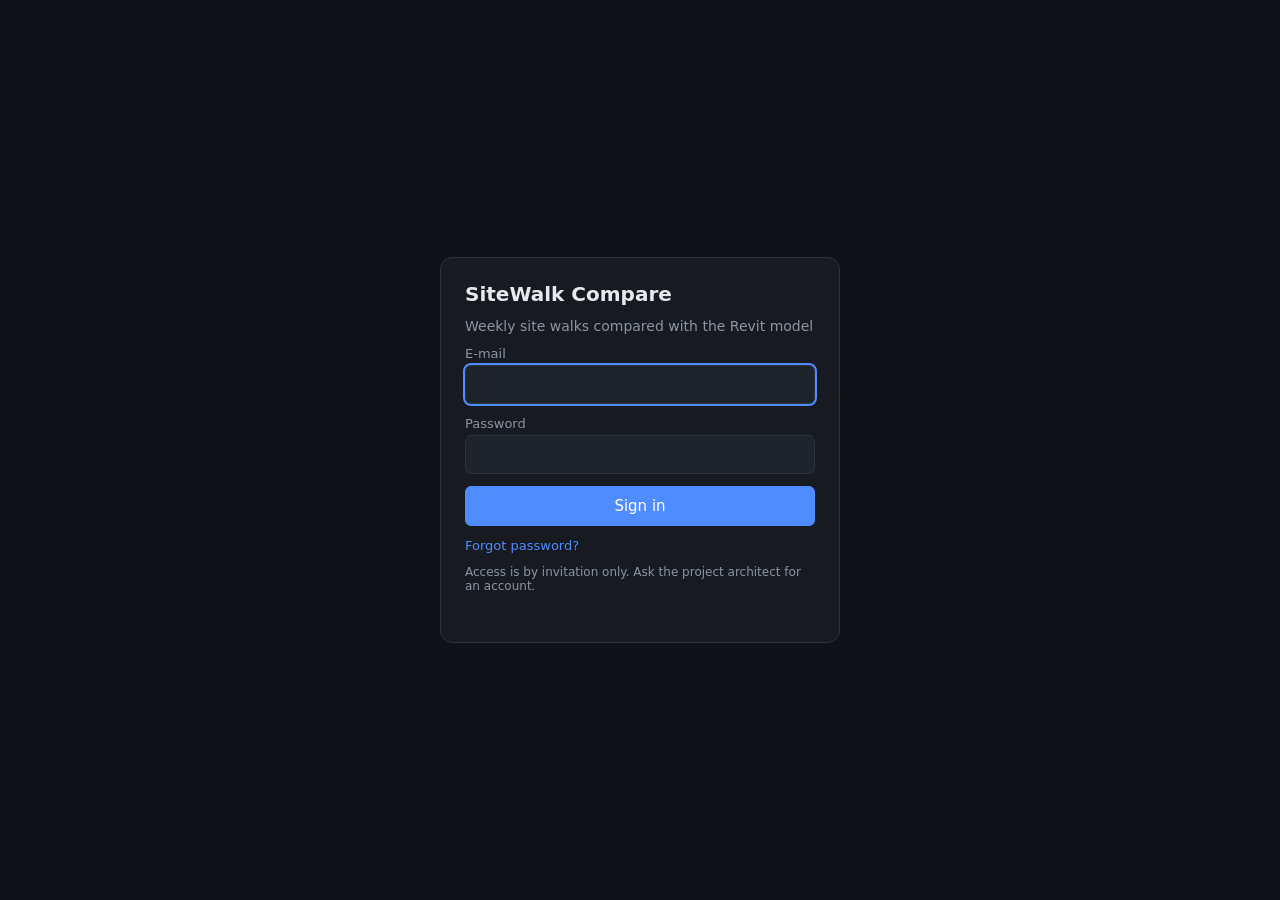
<file: index.html>
<!doctype html>
<html lang="en">
<head>
  <meta charset="utf-8" />
  <meta name="viewport" content="width=device-width, initial-scale=1, viewport-fit=cover" />
  <meta name="apple-mobile-web-app-capable" content="yes" />
  <meta name="mobile-web-app-capable" content="yes" />
  <meta name="apple-mobile-web-app-status-bar-style" content="black" />
  <meta name="apple-mobile-web-app-title" content="SiteWalk" />
  <meta name="theme-color" content="#0f1216" />
  <title>SiteWalk Compare</title>
  <script type="module" crossorigin src="./assets/viewer-B2kI8DRV.js"></script>
  <link rel="stylesheet" crossorigin href="./assets/viewer-DqSb_jwV.css">
</head>
<body>
  <div class="app">
    <header class="top">
      <a href="./" class="home" title="All projects">← Projects</a>
      <h1>SiteWalk Compare</h1>
      <select id="project" title="Project"></select>
      <select id="week" title="Week"></select>
      <label title="When switching weeks, jump to the frame taken from the same spot"><input type="checkbox" id="samespot" checked /> same spot</label>
      <span id="verdict" class="badge">-</span>
      <span class="spacer"></span>
      <span id="who" class="muted small" hidden></span>
      <button id="signout" data-signout hidden title="Sign out of SiteWalk on this device">Sign out</button>
      <a id="alignlink" href="#">Align this week</a>
    </header>

    <main class="panes" id="panes">
      <div class="pane" id="pane-video">
        <div class="label">1 · Site video</div>
        <div class="tools"><button data-max="pane-video" title="Maximise">⤢</button></div>
        <video id="video" playsinline muted preload="auto" crossorigin="anonymous"></video>
        <button id="tapplay" class="tapplay" hidden>▶ Tap to load the video</button>
      </div>
      <div class="pane" id="pane-model">
        <div class="label">2 · Revit walkthrough</div>
        <div class="tools">
          <button id="freelook" title="Orbit freely; click again to follow the walk">Free look</button>
          <button data-max="pane-model" title="Maximise">⤢</button>
        </div>
        <div class="lost">Tracking lost</div>
      </div>
      <div class="pane overlay" id="pane-overlay">
        <div class="label">3 · Overlay: Revit over site</div>
        <div class="tools"><button data-max="pane-overlay" title="Maximise">⤢</button></div>
        <div class="lost">Tracking lost: no overlay for this part of the walk</div>
      </div>
    </main>

    <footer class="controls">
      <div class="group">
        <button id="play" class="primary" title="Play / pause (space)">▶</button>
        <button id="back" title="Previous frame (,)">⏮</button>
        <button id="fwd" title="Next frame (.)">⏭</button>
      </div>
      <input id="scrub" class="scrub" type="range" min="0" max="1000" step="1" value="0" />
      <span id="time" class="time">0:00.0 / 0:00.0</span>
      <select id="speed" title="Speed">
        <option value="0.25">0.25×</option><option value="0.5">0.5×</option><option value="1" selected>1×</option><option value="2">2×</option>
      </select>
      <div class="group">
        <select id="mode" title="Overlay style">
          <option value="edges" selected>Edges</option>
          <option value="ghost">Ghost</option>
          <option value="wire">Wireframe</option>
          <option value="category">Colour by category</option>
        </select>
        <label class="muted" title="Overlay opacity">opacity <input id="opacity" type="range" min="0.1" max="1" step="0.05" value="0.85" /></label>
        <details class="cats"><summary>Categories</summary><div class="menu" id="cats"></div></details>
      </div>
    </footer>
  </div>
</body>
</html>
</file>
<file: assets/viewer-DqSb_jwV.css>
:root{--bg:#0f1216;--panel:#171b21;--panel2:#1e242c;--line:#2b333d;--text:#e6e9ee;--muted:#8b95a3;--accent:#4f8cff;--ok:#34d399;--warn:#fbbf24;--bad:#f87171;--lightningcss-light: ;--lightningcss-dark:initial;color-scheme:dark;font-family:system-ui,-apple-system,Segoe UI,Roboto,sans-serif;font-size:14px}*{box-sizing:border-box}[hidden]{display:none!important}html,body{background:var(--bg);height:100%;color:var(--text);margin:0}button,select,input{font:inherit;color:inherit}button,select{background:var(--panel2);border:1px solid var(--line);cursor:pointer;border-radius:6px;padding:5px 10px}button:hover,select:hover{border-color:#3d4856}button.primary{background:var(--accent);border-color:var(--accent);color:#fff}button:disabled{opacity:.45;cursor:default}a{color:var(--accent);text-decoration:none}a:hover{text-decoration:underline}.muted{color:var(--muted)}.badge{background:var(--panel2);border:1px solid var(--line);border-radius:999px;padding:2px 8px;font-size:12px;display:inline-block}.badge.ok{color:var(--ok);border-color:#1f6b52}.badge.warn{color:var(--warn);border-color:#6b561f}.badge.bad{color:var(--bad);border-color:#6b2b2b}.app{grid-template-rows:auto 1fr auto;height:100vh;display:grid}header.top{background:var(--panel);border-bottom:1px solid var(--line);flex-wrap:wrap;align-items:center;gap:12px;padding:8px 14px;display:flex}header.top h1{letter-spacing:.2px;margin:0 8px 0 0;font-size:15px;font-weight:600}header.top .spacer{flex:1}header.top label{color:var(--muted);align-items:center;gap:6px;display:flex}.panes{grid-template-rows:1fr 1.25fr;grid-template-columns:1fr 1fr;gap:6px;min-height:0;padding:6px;display:grid}.pane{border:1px solid var(--line);background:#000;border-radius:8px;min-height:0;position:relative;overflow:hidden}.pane.overlay{grid-column:1/span 2}.panes.maxed .pane{display:none}.panes.maxed .pane.max{grid-area:1/1/span 2/span 2;display:block}.pane .label{z-index:5;pointer-events:none;background:#0f1216bf;border-radius:6px;padding:3px 8px;font-size:12px;position:absolute;top:6px;left:8px}.pane .tools{z-index:5;gap:4px;display:flex;position:absolute;top:6px;right:8px}.pane .tools button{background:#0f1216bf;padding:2px 8px;font-size:12px}.pane video,.pane canvas{display:block;position:absolute}.pane video{object-fit:contain;width:100%;height:100%;inset:0}.pane .lost{z-index:4;color:var(--warn);pointer-events:none;background:#00000073;justify-content:center;align-items:center;font-weight:600;display:none;position:absolute;inset:0}.pane.is-lost .lost{display:flex}.info-pop{z-index:6;background:var(--panel);border:1px solid var(--line);pointer-events:none;border-radius:8px;max-width:260px;padding:8px 10px;font-size:12px;position:absolute;box-shadow:0 6px 20px #00000080}footer.controls{background:var(--panel);border-top:1px solid var(--line);flex-wrap:wrap;align-items:center;gap:10px;padding:8px 14px;display:flex}footer.controls .scrub{flex:1;min-width:200px}footer.controls input[type=range]{accent-color:var(--accent)}.time{font-variant-numeric:tabular-nums;min-width:110px;color:var(--muted)}.group{align-items:center;gap:6px;display:flex}details.cats{position:relative}details.cats summary{cursor:pointer;background:var(--panel2);border:1px solid var(--line);border-radius:6px;padding:5px 10px;list-style:none}details.cats .menu{background:var(--panel);border:1px solid var(--line);z-index:20;border-radius:8px;min-width:200px;padding:8px 10px;position:absolute;bottom:110%;left:0}details.cats label{white-space:nowrap;align-items:center;gap:8px;padding:3px 0;display:flex}.swatch{border-radius:2px;width:10px;height:10px;display:inline-block}.empty{height:100%;color:var(--muted);text-align:center;place-items:center;padding:20px;display:grid}.align-app{grid-template-rows:auto 1fr;grid-template-columns:1fr 380px;height:100vh;display:grid}.align-app header.top{grid-column:1/span 2}.stage{border-right:1px solid var(--line);grid-template-rows:1fr auto;min-height:0;display:grid;position:relative}.frame-wrap{cursor:crosshair;background:#000;min-height:0;position:relative;overflow:hidden}.frame-wrap img,.frame-wrap canvas{position:absolute}.loupe{border:2px solid var(--accent);pointer-events:none;z-index:5;border-radius:50%;width:180px;height:180px;display:none;position:absolute;box-shadow:0 4px 16px #0009}.frame-bar{background:var(--panel);border-top:1px solid var(--line);flex-wrap:wrap;align-items:center;gap:8px;padding:8px 12px;display:flex}.frame-bar input[type=range]{min-width:160px;accent-color:var(--accent);flex:1}.side{background:var(--panel);grid-template-rows:auto auto 1fr auto;min-height:0;display:grid}.side section{border-bottom:1px solid var(--line);padding:10px 12px}.side h2{color:var(--muted);text-transform:uppercase;letter-spacing:.5px;margin:0 0 8px;font-size:13px;font-weight:600}.side input[type=search]{background:var(--panel2);border:1px solid var(--line);border-radius:6px;width:100%;padding:6px 8px}.pt-list{min-height:0;overflow:auto}.pt{cursor:pointer;border-bottom:1px solid #20262e;justify-content:space-between;gap:8px;padding:6px 12px;font-size:13px;display:flex}.pt:hover{background:var(--panel2)}.pt.sel{background:#1d2a44}.pt .n{font-family:ui-monospace,Consolas,monospace;font-size:12px}.pt .v{color:var(--muted);white-space:nowrap;font-size:12px}.pt .v.done{color:var(--ok)}.pt .v.part{color:var(--warn)}.pt .v.bad{color:var(--bad)}.plan{background:var(--panel2);border-radius:6px;width:100%;height:170px;display:block}.result{font-size:13px;line-height:1.5}.result ul{margin:6px 0 0;padding-left:18px}.result li{margin:2px 0}.help{color:var(--muted);font-size:12px;line-height:1.5}.row{flex-wrap:wrap;align-items:center;gap:6px;display:flex}@media (width<=900px){.app{height:100dvh}.panes{grid-template-rows:auto auto;align-content:start;gap:4px;padding:4px;overflow:auto}.pane{aspect-ratio:16/9}.panes.maxed .pane.max{aspect-ratio:auto;height:100%}.panes.maxed{grid-template-rows:1fr}.align-app{grid-template-rows:auto 60vh auto;grid-template-columns:1fr}}@media (width<=600px){header.top{gap:6px 8px;padding:6px 8px}header.top h1{font-size:13px}header.top select{max-width:48vw}#who{display:none}.pane .label{padding:2px 5px;font-size:10px;top:3px;left:3px}.pane .tools{top:3px;right:3px}.pane .tools button{padding:1px 5px;font-size:10px}footer.controls{gap:6px;padding:6px 8px}footer.controls .scrub{min-width:120px}.time{min-width:0;font-size:12px}.app{max-width:100vw;overflow-x:hidden}.group{flex-wrap:wrap;min-width:0}footer.controls label input[type=range]{width:80px}footer.controls select{max-width:40vw}}.home{color:var(--muted);font-size:13px}.small{font-size:12px}a.btn,.btn{background:var(--panel2);border:1px solid var(--line);color:var(--text);cursor:pointer;border-radius:6px;padding:5px 12px;font-size:13px;display:inline-block}a.btn:hover{border-color:#3d4856;text-decoration:none}a.btn.primary,.btn.primary{background:var(--accent);border-color:var(--accent);color:#fff}.home-app{grid-template-rows:auto 1fr;min-height:100vh;display:grid}.home-body{grid-template-columns:280px 1fr;min-height:0;display:grid}.proj-side{background:var(--panel);border-right:1px solid var(--line);flex-direction:column;gap:8px;padding:14px;display:flex}.proj-side h2{color:var(--muted);text-transform:uppercase;letter-spacing:.5px;margin:0 0 4px;font-size:13px}.projitem{color:var(--text);border:1px solid #0000;border-radius:8px;flex-direction:column;gap:2px;padding:8px 10px;display:flex}.projitem:hover{background:var(--panel2);text-decoration:none}.projitem.sel{background:#1d2a44;border-color:#2c4170}.projitem .muted{font-size:12px}.newproj{border-top:1px solid var(--line);flex-direction:column;gap:6px;margin-top:8px;padding-top:10px;display:flex}.newproj input,.addweek input{background:var(--panel2);border:1px solid var(--line);border-radius:6px;padding:6px 8px}.home-main{max-width:1000px;padding:18px 24px 40px;overflow:auto}.ph{justify-content:space-between;align-items:center;gap:12px;margin-bottom:8px;display:flex}.ph h2{margin:0;font-size:20px}.card{background:var(--panel);border:1px solid var(--line);border-radius:10px;margin:12px 0;padding:14px 16px}.card.disabled{opacity:.5;pointer-events:none}.card h3{align-items:center;gap:8px;margin:0 0 10px;font-size:15px;display:flex}.card p{margin:6px 0;line-height:1.5}.step{background:var(--accent);color:#fff;border-radius:50%;place-items:center;width:22px;height:22px;font-size:12px;display:inline-grid}.drop{text-align:center;color:var(--muted);cursor:pointer;border:2px dashed #3a4554;border-radius:10px;margin:10px 0;padding:18px;transition:background .15s,border-color .15s;display:block}.drop:hover,.drop.over{border-color:var(--accent);color:var(--text);background:#18233a}.small-drop{flex:1;min-width:220px;margin:0;padding:10px 14px}.addweek{flex-wrap:wrap;align-items:end;gap:10px;margin-top:12px;display:flex}.addweek label:not(.drop){color:var(--muted);flex-direction:column;gap:4px;font-size:12px;display:flex}.progress{background:var(--panel2);border-radius:6px;height:22px;margin:8px 0;position:relative;overflow:hidden}.progress div{background:#2c4f8f;transition:width .2s;position:absolute;inset:0 auto 0 0}.progress span{padding-left:8px;font-size:12px;line-height:22px;position:relative}details.job{margin:8px 0}details.job summary{cursor:pointer;font-size:13px}details.job pre{border:1px solid var(--line);white-space:pre-wrap;background:#0b0e12;border-radius:6px;max-height:220px;margin:6px 0 0;padding:8px;font-size:11px;overflow:auto}details.help{margin-top:8px;font-size:13px}details.help summary{cursor:pointer;color:var(--accent)}details.help li{margin:3px 0;line-height:1.45}table.weeks{border-collapse:collapse;width:100%}table.weeks td{vertical-align:top;border-bottom:1px solid #222a33;padding:8px 6px}table.weeks td.actions{text-align:right;white-space:nowrap}table.weeks td.actions>*{margin-left:4px}@media (width<=800px){.home-body{grid-template-columns:1fr}.proj-side{border-right:0;border-bottom:1px solid var(--line)}.home-main{padding:12px 16px}}.auth-screen{z-index:100;background:var(--bg);place-items:center;padding:16px;display:grid;position:fixed;inset:0;overflow:auto}.auth-card{background:var(--panel);border:1px solid var(--line);border-radius:12px;flex-direction:column;gap:12px;width:min(400px,100%);padding:24px;display:flex}.auth-card h1{margin:0;font-size:20px}.auth-card p{margin:0}.auth-card ol{margin:0;padding-left:20px}.auth-card label{color:var(--muted);flex-direction:column;gap:4px;font-size:13px;display:flex}.auth-card input{background:var(--panel2);border:1px solid var(--line);color:var(--text);border-radius:6px;padding:9px 10px;font-size:16px}.auth-card input:focus{outline:2px solid var(--accent);outline-offset:0}.auth-card .btn.primary,.auth-card button[type=submit]{background:var(--accent);border-color:var(--accent);color:#fff;padding:10px;font-size:15px}.auth-card .qr{background:#fff;border-radius:8px;align-self:center;width:200px;height:200px;padding:8px}.auth-card .secret{word-break:break-all;-webkit-user-select:all;user-select:all;margin-top:6px;display:block}.auth-msg{min-height:1em;color:var(--bad);font-size:13px}.auth-msg.ok{color:var(--ok)}.linkbtn{color:var(--accent);cursor:pointer;text-align:left;background:0 0;border:none;padding:0;font-size:13px}.bad-text{color:var(--bad)}ul.publist{flex-direction:column;gap:4px;margin:8px 0;padding:0;list-style:none;display:flex}#who{text-overflow:ellipsis;white-space:nowrap;max-width:220px;overflow:hidden}.tapplay{z-index:6;background:var(--accent);border-color:var(--accent);color:#fff;border-radius:999px;width:max-content;height:max-content;margin:auto;padding:8px 14px;font-size:13px;position:absolute;inset:0}@media (orientation:landscape) and (height<=520px){.app{height:100dvh;padding:0 env(safe-area-inset-right) 0 env(safe-area-inset-left);box-sizing:border-box}header.top{scrollbar-width:none;flex-wrap:nowrap;gap:6px;padding:4px 6px;overflow-x:auto}header.top::-webkit-scrollbar{display:none}header.top h1,header.top a.home,#who,#alignlink{display:none}header.top select,header.top button{max-width:34vw;padding:3px 6px;font-size:12px}header.top label{white-space:nowrap;font-size:12px}header.top .badge{white-space:nowrap;text-overflow:ellipsis;max-width:30vw;font-size:11px;overflow:hidden}.panes{grid-template-rows:1fr 1fr;grid-template-columns:1fr 2fr;align-content:stretch;gap:3px;padding:3px;overflow:hidden}.pane{aspect-ratio:auto}#pane-video{grid-area:1/1}#pane-model{grid-area:2/1}.pane.overlay{grid-area:1/2/span 2}.panes.maxed .pane.max{grid-area:1/1/span 2/span 2;height:auto}.pane .label{padding:2px 5px;font-size:10px;top:3px;left:3px}.pane .tools{top:3px;right:3px}.pane .tools button{padding:1px 5px;font-size:10px}footer.controls{flex-wrap:nowrap;gap:5px;padding:4px 6px;overflow-x:auto}footer.controls button,footer.controls select,details.cats summary{padding:3px 7px;font-size:12px}footer.controls .scrub{min-width:80px}footer.controls .group{flex-wrap:nowrap}footer.controls label.muted{font-size:0}footer.controls label input[type=range]{width:60px}.time{white-space:nowrap;min-width:0;font-size:11px}details.cats .menu{max-height:60dvh;overflow:auto}}
</file>
